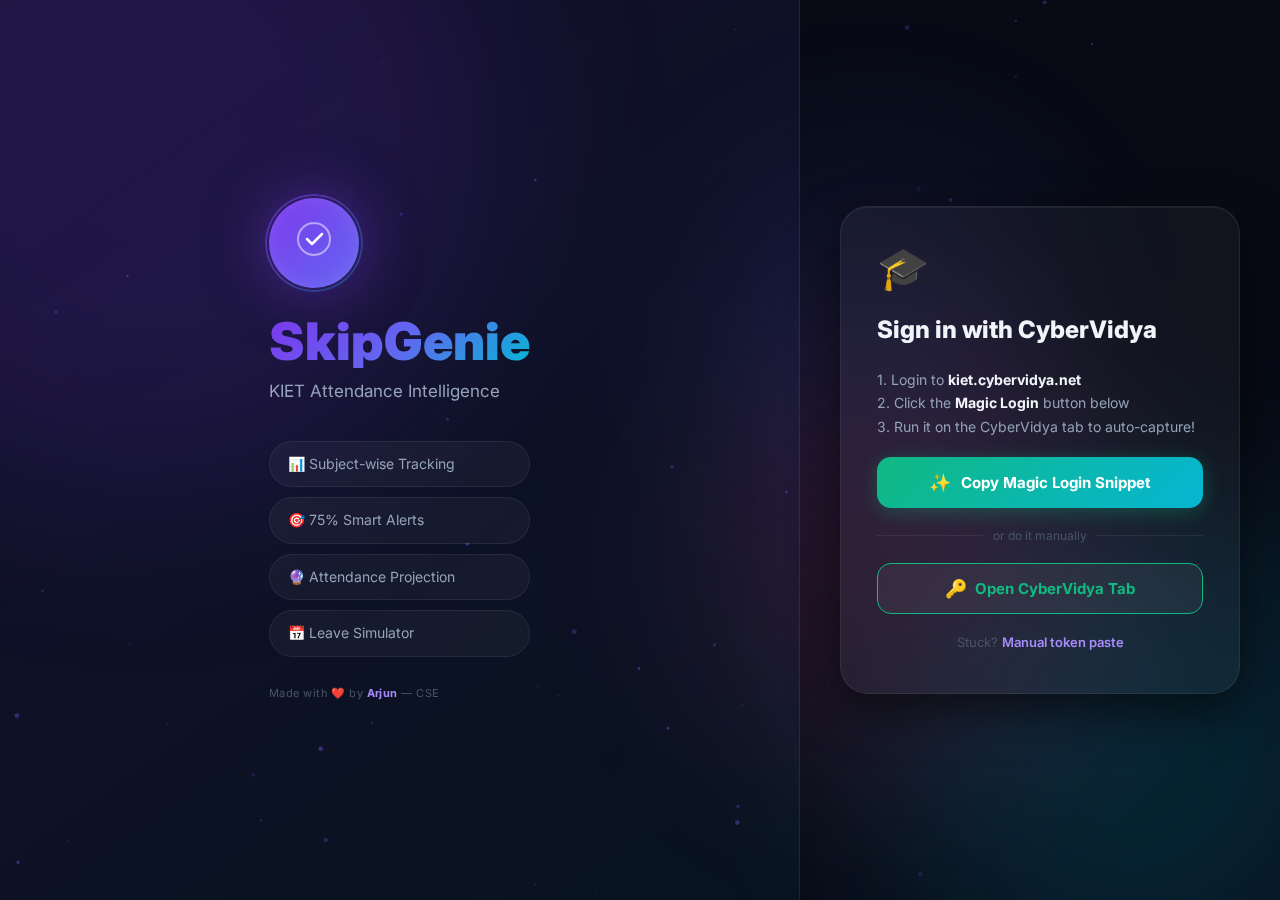
<file: index.html>
<!DOCTYPE html>
<html lang="en">

<head>
    <meta charset="UTF-8" />
    <meta name="viewport" content="width=device-width, initial-scale=1.0" />
    <title>SkipGenie – Attendance Dashboard</title>
    <link rel="stylesheet" href="css/style.css" />
    <link rel="preconnect" href="https://fonts.googleapis.com" />
    <link rel="icon" type="image/png" href="favicon.png" />
    <link href="https://fonts.googleapis.com/css2?family=Inter:wght@300;400;500;600;700;800;900&display=swap"
        rel="stylesheet" />
</head>

<body class="login-page dark">

    <!-- Particle Canvas -->
    <canvas id="particles" class="particles-canvas"></canvas>

    <!-- Animated mesh gradient bg -->
    <div class="mesh-bg">
        <div class="mesh-blob blob-1"></div>
        <div class="mesh-blob blob-2"></div>
        <div class="mesh-blob blob-3"></div>
        <div class="mesh-blob blob-4"></div>
    </div>

    <div class="login-wrapper">
        <!-- Left panel: Branding -->
        <div class="login-left">
            <div class="login-brand-hero">
                <div class="logo-ring">
                    <div class="logo-inner">
                        <svg width="44" height="44" viewBox="0 0 44 44" fill="none">
                            <path d="M22 6C13.163 6 6 13.163 6 22s7.163 16 16 16 16-7.163 16-16S30.837 6 22 6z"
                                stroke="white" stroke-width="2" fill="none" opacity="0.5" />
                            <path d="M15 22l5 5 10-10" stroke="white" stroke-width="2.5" stroke-linecap="round"
                                stroke-linejoin="round" />
                        </svg>
                    </div>
                </div>
                <h1 class="hero-title">SkipGenie</h1>
                <p class="hero-subtitle">KIET Attendance Intelligence</p>

                <div class="feature-pills">
                    <div class="feature-pill">📊 Subject-wise Tracking</div>
                    <div class="feature-pill">🎯 75% Smart Alerts</div>
                    <div class="feature-pill">🔮 Attendance Projection</div>
                    <div class="feature-pill">📅 Leave Simulator</div>
                </div>
                <div style="margin-top:28px;font-size:11px;color:var(--c-text-3);letter-spacing:0.04em;">Made with ❤️ by
                    <strong style="color:var(--c-primary-l);">Arjun</strong> — CSE
                </div>
            </div>
        </div>

        <!-- Right panel: Login -->
        <div class="login-right">
            <div class="login-card" id="loginCard">

                <!-- STEP 1: Intro -->
                <div class="login-step active" id="stepIntro">
                    <div class="step-icon">🎓</div>
                    <h2>Sign in with CyberVidya</h2>
                    <p class="step-desc">
                        1. Login to <strong>kiet.cybervidya.net</strong><br />
                        2. Click the <strong>Magic Login</strong> button below<br />
                        3. Run it on the CyberVidya tab to auto-capture!
                    </p>

                    <button class="btn-glow" onclick="copyMagicLink()"
                        style="background:var(--grad-success);box-shadow:0 4px 20px rgba(16,185,129,0.3);">
                        <span class="btn-icon">✨</span>
                        <span>Copy Magic Login Snippet</span>
                    </button>

                    <div class="divider"><span>or do it manually</span></div>

                    <button class="btn-outline" id="openLoginBtn" onclick="openLogin()">
                        <span class="btn-icon">🔑</span>
                        <span>Open CyberVidya Tab</span>
                    </button>

                    <p class="manual-link">Stuck? <span onclick="showManual()">Manual token paste</span></p>
                </div>

                <!-- STEP 2: Waiting / Capturing -->
                <div class="login-step" id="stepWaiting">
                    <div class="step-icon spin-icon">⚙️</div>
                    <h2>Connecting to CyberVidya...</h2>
                    <div class="progress-ring-wrap">
                        <div class="progress-dots">
                            <span></span><span></span><span></span>
                        </div>
                    </div>
                    <p class="step-desc">Log in on the popup window.<br />We'll detect your session automatically.</p>
                    <div id="waitStatus" class="wait-status">Waiting for login...</div>
                    <button class="btn-outline small" onclick="showManual()">Enter token manually instead</button>
                </div>

                <!-- STEP 3: Manual Token -->
                <div class="login-step" id="stepManual">
                    <div class="step-icon">🔐</div>
                    <h2>Get Your Session Token</h2>

                    <div
                        style="background:rgba(99,102,241,0.1);border:1px solid rgba(99,102,241,0.3);border-radius:12px;padding:16px;font-size:13px;line-height:1.8;">
                        <strong style="color:var(--c-primary-l);">Step 1.</strong> On the CyberVidya tab, open DevTools
                        (<kbd
                            style="background:rgba(255,255,255,0.1);padding:1px 6px;border-radius:4px;">F12</kbd>)<br />
                        <strong style="color:var(--c-primary-l);">Step 2.</strong> Click the <strong>Console</strong>
                        tab<br />
                        <strong style="color:var(--c-primary-l);">Step 3.</strong> Paste this command and press Enter:
                        <div style="display:flex;align-items:center;gap:8px;margin-top:8px;">
                            <code id="consoleCmd"
                                style="flex:1;background:rgba(0,0,0,0.4);padding:8px 10px;border-radius:6px;font-size:11px;color:#a78bfa;display:block;">localStorage.getItem('authenticationtoken')</code>
                            <button onclick="copyCmd()"
                                style="background:rgba(99,102,241,0.2);border:1px solid rgba(99,102,241,0.3);border-radius:6px;padding:6px 10px;color:#a78bfa;font-size:11px;font-weight:700;cursor:pointer;"
                                title="Copy">📋</button>
                        </div>
                        <strong style="color:var(--c-primary-l);">Step 4.</strong> Copy the long text that appears
                        (without the outer quotes)<br />
                        <strong style="color:var(--c-primary-l);">Step 5.</strong> Paste it below ↓
                    </div>

                    <div style="font-size:12px;color:var(--c-text-3);text-align:center;">
                        If the command returns <code>null</code>, try: <code>Object.entries(localStorage)</code> to find
                        the right key, or check <strong>Application → Cookies</strong>
                    </div>

                    <div class="token-field-wrap">
                        <textarea id="tokenInput" class="token-field"
                            placeholder="Paste the token value here (starts with eyJ... or GlobalEducation ...)"
                            rows="4"></textarea>
                    </div>
                    <button class="btn-glow" onclick="loginWithToken()">
                        <span class="btn-icon">🚀</span>
                        <span>Login</span>
                    </button>
                    <p class="manual-link"><span onclick="showIntro()">← Back</span></p>
                    <div id="tokenError" class="error-toast" style="display:none;"></div>

                    <!-- Phone / Bookmarklet section -->
                    <div style="margin-top:18px;border-top:1px solid var(--c-border);padding-top:16px;">
                        <div
                            style="font-size:12px;font-weight:700;text-transform:uppercase;letter-spacing:0.07em;color:var(--c-text-3);margin-bottom:10px;">
                            📱 Using on your phone?</div>
                        <div
                            style="font-size:12px;color:var(--c-text-2);line-height:1.8;background:rgba(245,158,11,0.08);border:1px solid rgba(245,158,11,0.2);border-radius:10px;padding:13px;">
                            <strong style="color:#f59e0b;">One-time setup on PC:</strong><br />
                            1. On the CyberVidya tab (logged in), run in Console:<br />
                            <code
                                style="display:block;margin:6px 0;font-size:10px;">location.href='YOURSITE?token='+localStorage.getItem('authenticationtoken')</code>
                            Replace <code>YOURSITE</code> with your deployed URL (e.g. GitHub Pages).<br /><br />
                            <strong style="color:#f59e0b;">On phone:</strong> Save a bookmark with that same JS as the
                            URL — tap it after logging into CyberVidya mobile and it auto-logs you into KietKT!
                        </div>
                    </div>
                </div>
            </div>

        </div>
    </div>
    </div>

    <!-- Polling iframe (hidden) -->
    <iframe id="cvFrame" style="display:none;" tabindex="-1"></iframe>

    <script>
        // ─── Token Polling from popup ───────────────────────────────
        let loginPopup = null;
        let pollInterval = null;

        function openLogin() {
            loginPopup = window.open(
                'https://kiet.cybervidya.net/',
                'cv_login',
                'width=480,height=660,menubar=no,toolbar=no,status=no,scrollbars=yes'
            );
            document.getElementById('doneBtn').style.display = 'flex';
            document.getElementById('openLoginBtn').querySelector('span:nth-child(2)').textContent = '🔄 Reopen CyberVidya';
            startPolling();
        }

        function startPolling() {
            showStep('stepIntro');
            if (pollInterval) clearInterval(pollInterval);

            pollInterval = setInterval(() => {
                try {
                    if (loginPopup && !loginPopup.closed) {
                        const token = loginPopup.localStorage.getItem('authenticationtoken');
                        if (token && token.length > 10) {
                            clearInterval(pollInterval);
                            loginPopup.close();
                            processToken(token);
                        }
                    } else if (loginPopup && loginPopup.closed) {
                        clearInterval(pollInterval);
                        // popup closed manually — show done btn
                    }
                } catch (e) {
                    // Cross-origin block — expected on the ERP domain. Wait for user to click done.
                }
            }, 800);
        }

        function checkToken() {
            // Try to grab from popup if still open
            try {
                if (loginPopup && !loginPopup.closed) {
                    const token = loginPopup.localStorage.getItem('authenticationtoken');
                    if (token && token.length > 10) {
                        processToken(token);
                        loginPopup.close();
                        return;
                    }
                }
            } catch (e) { }
            // Fallback: show manual
            showManual();
        }

        function processToken(raw) {
            let token = raw;
            try { if (token.startsWith('"')) token = JSON.parse(token); } catch (e) { }
            if (!token.includes('GlobalEducation')) token = 'GlobalEducation ' + token;
            localStorage.setItem('authToken', token);
            localStorage.setItem('authTokenTimestamp', Date.now().toString());
            showSuccess();
        }

        function loginWithToken() {
            const raw = document.getElementById('tokenInput').value.trim();
            if (!raw) { showError('Please paste your token.'); return; }
            processToken(raw);
        }

        function showSuccess() {
            document.querySelector('#stepIntro').classList.remove('active');
            document.getElementById('loginCard').innerHTML = `
        <div class="login-step active success-step">
          <div class="success-circle">✓</div>
          <h2>Logged In!</h2>
          <p class="step-desc">Redirecting to your dashboard...</p>
          <div class="loading-bar"><div class="loading-fill"></div></div>
        </div>`;
            setTimeout(() => window.location.href = 'app.html', 1800);
        }

        function showStep(id) {
            document.querySelectorAll('.login-step').forEach(s => s.classList.remove('active'));
            document.getElementById(id).classList.add('active');
        }
        function showManual() { showStep('stepManual'); }
        function showIntro() { showStep('stepIntro'); }

        function copyMagicLink() {
            const script = `javascript:location.href='${window.location.origin}${window.location.pathname}?token='+localStorage.getItem('authenticationtoken')`;
            navigator.clipboard.writeText(script);
            alert("Magic Snippet Copied!\n\nMOBILE USERS: Save this as a Bookmark URL. Then tap it while on the CyberVidya tab to log in instantly!");
        }

        function copyCmd() {
            navigator.clipboard.writeText("localStorage.getItem('authenticationtoken')");
            alert("Command copied! Paste it in the CyberVidya Console tab.");
        }

        function showError(msg) {
            const el = document.getElementById('tokenError');
            el.textContent = msg; el.style.display = 'block';
        }

        // ─── Session Check + URL token param (for bookmarklet) ──────
        (function () {
            // Check for ?token= in URL (from mobile bookmarklet)
            const urlParams = new URLSearchParams(window.location.search);
            const urlToken = urlParams.get('token');
            if (urlToken && urlToken.length > 10) {
                processToken(urlToken);
                return;
            }
            const token = localStorage.getItem('authToken');
            const ts = localStorage.getItem('authTokenTimestamp');
            if (token && ts) {
                const days = (Date.now() - parseInt(ts)) / (1000 * 60 * 60 * 24);
                if (days <= 30) { window.location.href = 'app.html'; }
            }
        })();

        // ─── Particles ───────────────────────────────────────────────
        (function initParticles() {
            const canvas = document.getElementById('particles');
            const ctx = canvas.getContext('2d');
            let W, H, particles = [];
            function resize() { W = canvas.width = window.innerWidth; H = canvas.height = window.innerHeight; }
            resize(); window.addEventListener('resize', resize);
            for (let i = 0; i < 60; i++) {
                particles.push({ x: Math.random() * W, y: Math.random() * H, r: Math.random() * 2 + 0.5, vx: (Math.random() - 0.5) * 0.4, vy: (Math.random() - 0.5) * 0.4, a: Math.random() * 0.6 + 0.1 });
            }
            function draw() {
                ctx.clearRect(0, 0, W, H);
                particles.forEach(p => {
                    ctx.beginPath(); ctx.arc(p.x, p.y, p.r, 0, Math.PI * 2);
                    ctx.fillStyle = `rgba(139,92,246,${p.a})`; ctx.fill();
                    p.x += p.vx; p.y += p.vy;
                    if (p.x < 0) p.x = W; if (p.x > W) p.x = 0;
                    if (p.y < 0) p.y = H; if (p.y > H) p.y = 0;
                });
                requestAnimationFrame(draw);
            }
            draw();
        })();
    </script>
</body>

</html>
</file>
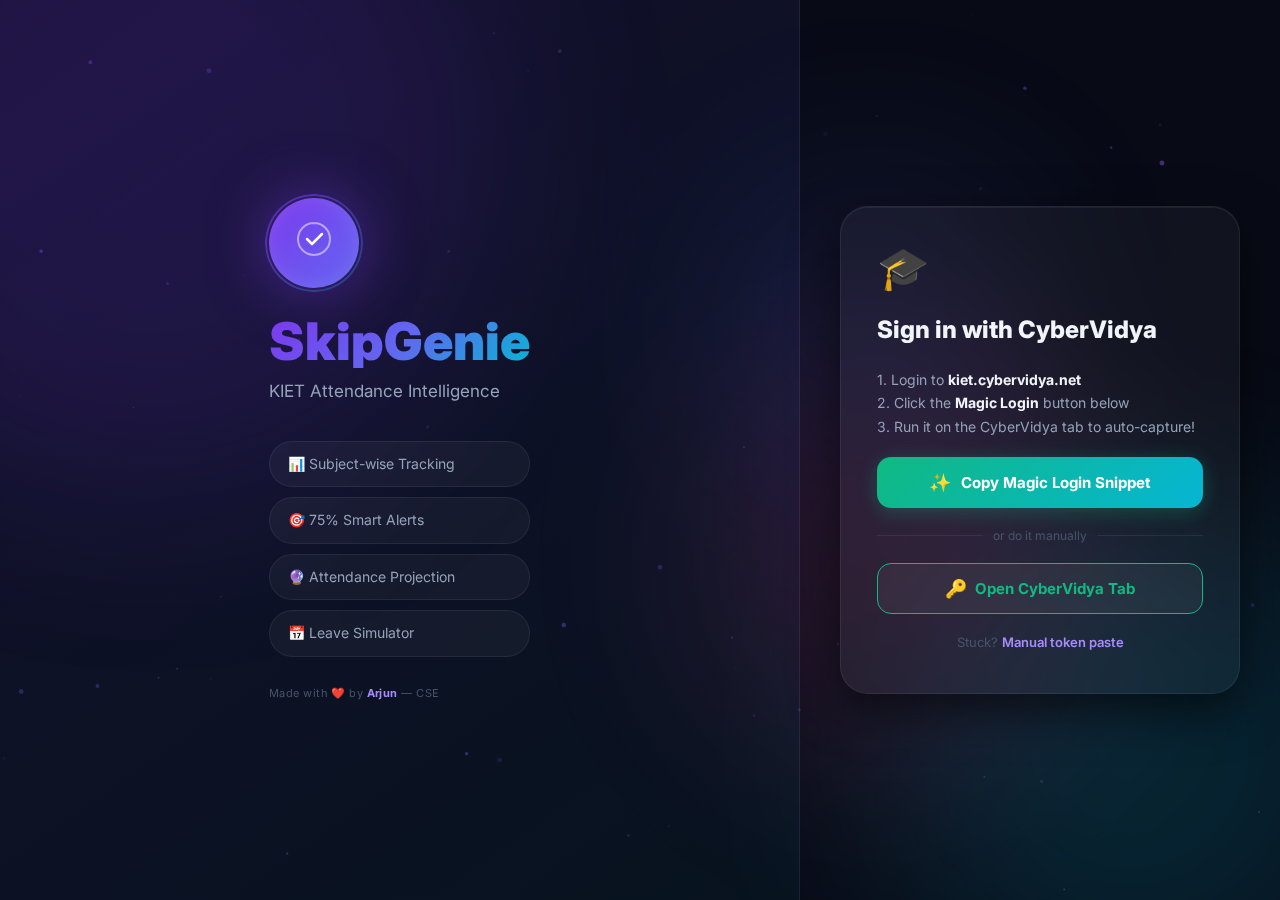
<file: app.html>
<!DOCTYPE html>
<html lang="en">

<head>
    <meta charset="UTF-8" />
    <meta name="viewport" content="width=device-width, initial-scale=1.0" />
    <title>SkipGenie — Dashboard</title>
    <link rel="stylesheet" href="css/style.css" />
    <link rel="icon" type="image/png" href="favicon.png" />
    <link href="https://fonts.googleapis.com/css2?family=Inter:wght@300;400;500;600;700;800;900&display=swap"
        rel="stylesheet" />
</head>

<body class="dark">

    <div class="mesh-bg">
        <div class="mesh-blob blob-1"></div>
        <div class="mesh-blob blob-2"></div>
        <div class="mesh-blob blob-3"></div>
    </div>

    <!-- Mobile hamburger + overlay -->
    <button class="hamburger" id="hamburger" onclick="toggleSidebar()">
        <span></span><span></span><span></span>
    </button>
    <div class="app-layout" style="position:relative;z-index:1;">
        <div class="mob-overlay" id="mobOverlay" onclick="closeSidebar()"></div>

        <!-- ══ SIDEBAR ══════════════════════════════════════════ -->
        <nav class="sidebar" id="sidebar">
            <div class="sidebar-logo">
                <div class="logo-icon">🎓</div>
                <div class="logo-text">
                    <div class="brand-name">SkipGenie</div>
                    <div class="brand-ver">KIET Attendance Dashboard</div>
                </div>
            </div>

            <div class="nav-section">
                <div class="nav-label">Main</div>
                <div class="nav-item active" data-page="home" onclick="navigate('home')">
                    <span class="nav-icon">🏠</span> Home
                </div>
                <div class="nav-item" data-page="timetable" onclick="navigate('timetable')">
                    <span class="nav-icon">📅</span> Timetable
                </div>
            </div>

            <div class="nav-section">
                <div class="nav-label">Academics</div>
                <div class="nav-item" data-page="exams" onclick="navigate('exams')">
                    <span class="nav-icon">📝</span> Exams
                </div>
                <div class="nav-item" data-page="profile" onclick="navigate('profile')">
                    <span class="nav-icon">👤</span> Profile
                </div>
            </div>

            <div class="nav-section">
                <div class="nav-label">Tools</div>
                <div class="nav-item" data-page="projection" onclick="navigate('projection')">
                    <span class="nav-icon">🔮</span> Attendance Projector
                </div>
            </div>

            <div class="sidebar-footer">
                <div class="user-chip" id="userChip">
                    <div class="avatar-sm" id="sidebarAvatar">?</div>
                    <div class="user-chip-info">
                        <div class="user-chip-name" id="sidebarName">Loading...</div>
                        <div class="user-chip-roll" id="sidebarRoll">—</div>
                    </div>
                </div>
                <div class="sidebar-actions">
                    <button class="sidebar-btn theme-btn" onclick="toggleTheme()" title="Toggle theme">
                        <span id="themeIcon">🌙</span> Theme
                    </button>
                    <button class="sidebar-btn logout-btn" onclick="confirmLogout()">
                        🚪 Logout
                    </button>
                </div>
                <div
                    style="text-align:center;font-size:10px;color:var(--c-text-3);padding:6px 0 2px;letter-spacing:0.04em;">
                    Made with ❤️ by <strong style="color:var(--c-primary-l);">Arjun</strong> — CSE
                </div>
            </div>
        </nav>

        <!-- ══ MAIN CONTENT ════════════════════════════════════ -->
        <main class="main-content">

            <!-- ── HOME ─────────────────────────────────────────── -->
            <div class="page active" id="page-home">
                <div class="page-header">
                    <div>
                        <div class="page-title" id="homeGreeting">Good Evening, 👋</div>
                        <div class="page-subtitle">Here's your attendance snapshot</div>
                    </div>
                    <div class="page-actions">
                        <button class="refresh-btn" id="refreshBtn" onclick="refreshHome()">
                            <svg id="refreshIcon" width="16" height="16" viewBox="0 0 24 24" fill="none"
                                stroke="currentColor" stroke-width="2">
                                <polyline points="1 4 1 10 7 10" />
                                <path d="M3.51 15a9 9 0 1 0 .49-3" />
                            </svg>
                            Refresh
                        </button>
                    </div>
                </div>
                <div class="content-wrap">

                    <!-- Student info chips -->
                    <div class="info-strip" id="infoStrip">
                        <div class="info-chip skeleton-chip"
                            style="width:140px;height:38px;border-radius:50px;background:rgba(255,255,255,0.06);"></div>
                        <div class="info-chip skeleton-chip"
                            style="width:120px;height:38px;border-radius:50px;background:rgba(255,255,255,0.06);"></div>
                        <div class="info-chip skeleton-chip"
                            style="width:150px;height:38px;border-radius:50px;background:rgba(255,255,255,0.06);"></div>
                    </div>

                    <!-- Overall attendance card -->
                    <div class="overall-card" id="overallCard">
                        <div class="loading-wave"><span></span><span></span><span></span><span></span><span></span>
                        </div>
                    </div>

                    <!-- Stats row -->
                    <div class="stats-row" id="statsRow" style="display:none;">
                        <div class="stat-card" style="--stat-color:linear-gradient(90deg,#10b981,#06b6d4)">
                            <div class="stat-icon">✅</div>
                            <div class="stat-label">Can Bunk</div>
                            <div class="stat-value" id="statCanBunk" style="color:#10b981;">—</div>
                            <div class="stat-sub">more classes overall</div>
                        </div>
                        <div class="stat-card" style="--stat-color:linear-gradient(90deg,#ef4444,#ec4899)">
                            <div class="stat-icon">⚠️</div>
                            <div class="stat-label">Must Attend</div>
                            <div class="stat-value" id="statMustAttend" style="color:#ef4444;">—</div>
                            <div class="stat-sub">to reach 75% overall</div>
                        </div>
                        <div class="stat-card" style="--stat-color:linear-gradient(90deg,#6366f1,#7c3aed)">
                            <div class="stat-icon">📚</div>
                            <div class="stat-label">Subjects</div>
                            <div class="stat-value" id="statSubjects" style="color:#a78bfa;">—</div>
                            <div class="stat-sub">registered courses</div>
                        </div>
                        <div class="stat-card" style="--stat-color:linear-gradient(90deg,#f59e0b,#f97316)">
                            <div class="stat-icon">🚨</div>
                            <div class="stat-label">Below 75%</div>
                            <div class="stat-value" id="statDanger" style="color:#f59e0b;">—</div>
                            <div class="stat-sub">subjects need attention</div>
                        </div>
                    </div>

                    <!-- Subject heading -->
                    <h2 style="font-size:18px;font-weight:800;margin-bottom:16px;color:var(--c-text);"
                        id="subjectHeading"></h2>

                    <!-- Course cards grid -->
                    <div class="courses-grid" id="coursesGrid">
                        <div class="loading-wave"><span></span><span></span><span></span><span></span><span></span>
                        </div>
                    </div>
                </div>
            </div>

            <!-- ── TIMETABLE ──────────────────────────────────────── -->
            <div class="page" id="page-timetable">
                <div class="page-header">
                    <div>
                        <div class="page-title">📅 Timetable</div>
                        <div class="page-subtitle" id="ttWeekRange">Loading schedule...</div>
                    </div>
                    <div class="page-actions week-nav" id="weekNav">
                        <button class="week-nav-btn" onclick="changeWeek(-1)">← Prev</button>
                        <button class="week-nav-btn" onclick="changeWeek(0)">Today</button>
                        <button class="week-nav-btn" onclick="changeWeek(1)">Next →</button>
                    </div>
                </div>
                <div class="content-wrap">
                    <div id="ttContent">
                        <div class="loading-wave"><span></span><span></span><span></span><span></span><span></span>
                        </div>
                    </div>
                </div>
            </div>

            <!-- ── EXAMS ──────────────────────────────────────────── -->
            <div class="page" id="page-exams">
                <div class="page-header">
                    <div>
                        <div class="page-title">📝 Exams</div>
                        <div class="page-subtitle">Schedule, scores & grades</div>
                    </div>
                </div>
                <div class="content-wrap">
                    <div class="exam-tabs-bar">
                        <div class="exam-tab active" onclick="switchExamTab('schedule',this)">📋 Date Sheet</div>
                        <div class="exam-tab" onclick="switchExamTab('scores',this)">🏆 Scores & CGPA</div>
                    </div>
                    <div id="examSchedulePanel">
                        <div class="loading-wave"><span></span><span></span><span></span><span></span><span></span>
                        </div>
                    </div>
                    <div id="examScoresPanel" style="display:none;">
                        <div class="loading-wave"><span></span><span></span><span></span><span></span><span></span>
                        </div>
                    </div>
                </div>
            </div>

            <!-- ── PROJECTION ─────────────────────────────────────── -->
            <div class="page" id="page-projection">
                <div class="page-header">
                    <div>
                        <div class="page-title">🔮 Attendance Projector</div>
                        <div class="page-subtitle">Simulate future attendance • exclude leaves • plan smarter</div>
                    </div>
                </div>
                <div class="content-wrap">
                    <div class="proj-layout">

                        <!-- Left: Controls -->
                        <div class="proj-form card">
                            <h3 style="font-size:16px;font-weight:800;margin-bottom:18px;color:var(--c-text);">⚙️
                                Projection Settings</h3>

                            <div class="form-group">
                                <label class="form-label">📅 Project until date</label>
                                <input type="date" class="form-date" id="projDate" />
                            </div>

                            <div class="form-group">
                                <label class="form-label">📊 Assume all classes between today–date are attended?</label>
                                <select class="form-select" id="projAssume">
                                    <option value="all">Yes — attend everything</option>
                                    <option value="none">No — just use current count</option>
                                </select>
                            </div>

                            <div style="border-top:1px solid var(--c-border);padding-top:18px;margin-top:4px;">
                                <label class="form-label">🚫 Exclude specific classes / days</label>
                                <p style="font-size:12px;color:var(--c-text-3);margin-bottom:10px;">Add leaves you plan
                                    to take. Specify a full day or a specific subject.</p>

                                <div class="form-group" style="margin-bottom:10px;">
                                    <label class="form-label">Date to exclude</label>
                                    <input type="date" class="form-date" id="exclDate" />
                                </div>
                                <div class="form-group" style="margin-bottom:10px;">
                                    <label class="form-label">Subject (optional — blank = full day leave)</label>
                                    <select class="form-select" id="exclSubject">
                                        <option value="">— Full Day Leave —</option>
                                    </select>
                                </div>
                                <button class="btn-add-excl" onclick="addExclusion()">+ Add Exclusion</button>

                                <div class="exclusion-list" id="exclusionList"></div>
                            </div>

                            <div style="margin-top:20px;">
                                <button class="btn-calc" onclick="runProjection()">🔮 Calculate Projection</button>
                            </div>
                        </div>

                        <!-- Right: Results -->
                        <div class="proj-results">
                            <div class="proj-placeholder" id="projPlaceholder">
                                <div class="ph-icon">🔮</div>
                                <h3 style="font-size:17px;font-weight:700;color:var(--c-text);margin-bottom:6px;">See
                                    the future</h3>
                                <p>Set a date and hit Calculate to see your projected attendance for each subject.</p>
                            </div>
                            <div id="projResultsWrap" style="display:none;"></div>
                        </div>
                    </div>
                </div>
            </div>

            <!-- ── PROFILE ────────────────────────────────────────── -->
            <div class="page" id="page-profile">
                <div class="page-header">
                    <div>
                        <div class="page-title">👤 Profile</div>
                        <div class="page-subtitle">Your student information</div>
                    </div>
                </div>
                <div class="content-wrap">
                    <div id="profileContent">
                        <div class="loading-wave"><span></span><span></span><span></span><span></span><span></span>
                        </div>
                    </div>
                </div>
            </div>

        </main>
    </div>

    <!-- Lecture Detail Modal -->
    <div class="modal-overlay" id="lectureModal" onclick="closeLectureModal(event)">
        <div class="modal-box">
            <div class="modal-head">
                <div class="modal-title" id="lectureModalTitle">Lecture Details</div>
                <div class="modal-close" onclick="closeLectureModal()">✕</div>
            </div>
            <div id="lectureModalBody">
                <div class="loading-wave"><span></span><span></span><span></span></div>
            </div>
        </div>
    </div>

    <!-- Toast container -->
    <div class="toast-wrap" id="toastWrap"></div>

    <script type="module" src="js/app.js"></script>
</body>

</html>
</file>
<file: css/style.css>
/* ============================================================
   KIETKT WEBAPP — DESIGN SYSTEM
   Dark glassmorphism + vibrant gradients + micro-animations
   ============================================================ */

/* ── Google Font ─────────────────────────────────────────── */
@import url('https://fonts.googleapis.com/css2?family=Inter:wght@300;400;500;600;700;800;900&display=swap');

/* ── CSS Variables ───────────────────────────────────────── */
:root {
  /* Colors */
  --c-bg: #080b16;
  --c-surface: #0f1220;
  --c-card: #141828;
  --c-card-hov: #1a2035;
  --c-border: rgba(255, 255, 255, 0.07);
  --c-border-hi: rgba(139, 92, 246, 0.35);

  --c-primary: #7c3aed;
  --c-primary-l: #a78bfa;
  --c-primary-d: #5b21b6;
  --c-accent: #06b6d4;
  --c-pink: #ec4899;
  --c-indigo: #6366f1;

  --c-success: #10b981;
  --c-warning: #f59e0b;
  --c-danger: #ef4444;
  --c-info: #3b82f6;

  --c-success-bg: rgba(16, 185, 129, 0.12);
  --c-warning-bg: rgba(245, 158, 11, 0.12);
  --c-danger-bg: rgba(239, 68, 68, 0.12);
  --c-info-bg: rgba(59, 130, 246, 0.12);
  --c-purple-bg: rgba(139, 92, 246, 0.12);

  --c-text: #f1f5f9;
  --c-text-2: #94a3b8;
  --c-text-3: #475569;

  /* Gradients */
  --grad-primary: linear-gradient(135deg, #7c3aed, #6366f1);
  --grad-success: linear-gradient(135deg, #10b981, #06b6d4);
  --grad-danger: linear-gradient(135deg, #ef4444, #f97316);
  --grad-warm: linear-gradient(135deg, #f59e0b, #ec4899);
  --grad-hero: linear-gradient(135deg, #7c3aed 0%, #6366f1 50%, #06b6d4 100%);

  /* Layout */
  --sidebar-w: 260px;
  --radius: 14px;
  --radius-sm: 9px;
  --radius-lg: 20px;
  --radius-xl: 28px;

  /* Shadows */
  --shadow-sm: 0 2px 8px rgba(0, 0, 0, 0.4);
  --shadow: 0 8px 32px rgba(0, 0, 0, 0.5);
  --shadow-lg: 0 16px 48px rgba(0, 0, 0, 0.6);
  --shadow-glow: 0 0 40px rgba(124, 58, 237, 0.25);

  /* Motion */
  --ease: cubic-bezier(0.4, 0, 0.2, 1);
  --dur: 0.22s;
}

/* Light mode overrides */
.light {
  --c-bg: #f4f6fb;
  --c-surface: #eef1f8;
  --c-card: #ffffff;
  --c-card-hov: #f8faff;
  --c-border: rgba(0, 0, 0, 0.08);
  --c-border-hi: rgba(124, 58, 237, 0.3);
  --c-text: #1e293b;
  --c-text-2: #475569;
  --c-text-3: #94a3b8;
  --shadow: 0 4px 20px rgba(99, 102, 241, 0.1);
  --shadow-lg: 0 12px 48px rgba(99, 102, 241, 0.15);
}

/* ── Reset ───────────────────────────────────────────────── */
*,
*::before,
*::after {
  box-sizing: border-box;
  margin: 0;
  padding: 0;
}

html {
  font-size: 16px;
  scroll-behavior: smooth;
}

body {
  font-family: 'Inter', system-ui, -apple-system, sans-serif;
  background: var(--c-bg);
  color: var(--c-text);
  min-height: 100vh;
  -webkit-font-smoothing: antialiased;
  line-height: 1.6;
  overflow-x: hidden;
}

a {
  color: var(--c-primary-l);
  text-decoration: none;
}

button {
  cursor: pointer;
  font-family: inherit;
  border: none;
  background: none;
  outline: none;
}

input,
textarea,
select {
  font-family: inherit;
}

img {
  display: block;
  max-width: 100%;
}

/* ── Background effects ──────────────────────────────────── */
.particles-canvas {
  position: fixed;
  inset: 0;
  pointer-events: none;
  z-index: 0;
  opacity: 0.6;
}

.mesh-bg {
  position: fixed;
  inset: 0;
  pointer-events: none;
  z-index: 0;
  overflow: hidden;
}

.mesh-blob {
  position: absolute;
  border-radius: 50%;
  filter: blur(100px);
  opacity: 0.15;
  animation: blobFloat 20s ease-in-out infinite;
}

.blob-1 {
  width: 700px;
  height: 700px;
  background: var(--c-primary);
  top: -200px;
  left: -200px;
  animation-delay: 0s;
}

.blob-2 {
  width: 500px;
  height: 500px;
  background: var(--c-accent);
  bottom: -100px;
  right: -100px;
  animation-delay: 7s;
}

.blob-3 {
  width: 400px;
  height: 400px;
  background: var(--c-pink);
  top: 40%;
  left: 55%;
  animation-delay: 14s;
}

.blob-4 {
  width: 300px;
  height: 300px;
  background: var(--c-indigo);
  top: 20%;
  right: 20%;
  animation-delay: 4s;
}

@keyframes blobFloat {

  0%,
  100% {
    transform: translate(0, 0) scale(1);
  }

  33% {
    transform: translate(40px, -40px) scale(1.08);
  }

  66% {
    transform: translate(-30px, 30px) scale(0.95);
  }
}

/* ── LOGIN PAGE ──────────────────────────────────────────── */
.login-page {
  min-height: 100vh;
  display: flex;
}

.login-wrapper {
  position: relative;
  z-index: 1;
  display: flex;
  width: 100%;
  min-height: 100vh;
}

/* Left branding panel */
.login-left {
  flex: 1;
  display: flex;
  align-items: center;
  justify-content: center;
  padding: 60px 48px;
  background: linear-gradient(145deg, rgba(124, 58, 237, 0.1) 0%, rgba(6, 182, 212, 0.05) 100%);
  border-right: 1px solid var(--c-border);
}

.login-brand-hero {
  max-width: 420px;
}

.logo-ring {
  width: 90px;
  height: 90px;
  border-radius: 50%;
  background: var(--grad-primary);
  display: flex;
  align-items: center;
  justify-content: center;
  margin-bottom: 28px;
  box-shadow: 0 0 60px rgba(124, 58, 237, 0.5), inset 0 0 20px rgba(255, 255, 255, 0.1);
  animation: logoPulse 3s ease-in-out infinite;
  position: relative;
}

.logo-ring::before {
  content: '';
  position: absolute;
  inset: -4px;
  border-radius: 50%;
  border: 2px solid transparent;
  background: linear-gradient(135deg, rgba(124, 58, 237, 0.6), rgba(6, 182, 212, 0.3)) border-box;
  -webkit-mask: linear-gradient(#fff 0 0) padding-box, linear-gradient(#fff 0 0);
  -webkit-mask-composite: destination-out;
  mask-composite: exclude;
  animation: ringRotate 4s linear infinite;
}

@keyframes logoPulse {

  0%,
  100% {
    box-shadow: 0 0 60px rgba(124, 58, 237, 0.5);
  }

  50% {
    box-shadow: 0 0 80px rgba(124, 58, 237, 0.75), 0 0 120px rgba(6, 182, 212, 0.3);
  }
}

@keyframes ringRotate {
  to {
    transform: rotate(360deg);
  }
}

.hero-title {
  font-size: 52px;
  font-weight: 900;
  line-height: 1;
  background: var(--grad-hero);
  -webkit-background-clip: text;
  -webkit-text-fill-color: transparent;
  margin-bottom: 10px;
}

.hero-subtitle {
  font-size: 17px;
  color: var(--c-text-2);
  margin-bottom: 36px;
}

.feature-pills {
  display: flex;
  flex-direction: column;
  gap: 10px;
}

.feature-pill {
  display: inline-flex;
  align-items: center;
  gap: 10px;
  padding: 11px 18px;
  border-radius: 50px;
  background: rgba(255, 255, 255, 0.04);
  border: 1px solid var(--c-border);
  font-size: 14px;
  color: var(--c-text-2);
  backdrop-filter: blur(10px);
  transition: all var(--dur) var(--ease);
}

.feature-pill:hover {
  background: rgba(124, 58, 237, 0.12);
  border-color: var(--c-border-hi);
  color: var(--c-text);
}

/* Right login panel */
.login-right {
  width: 480px;
  flex-shrink: 0;
  display: flex;
  align-items: center;
  justify-content: center;
  padding: 40px 40px;
}

.login-card {
  width: 100%;
  background: rgba(255, 255, 255, 0.04);
  backdrop-filter: blur(24px);
  border: 1px solid var(--c-border);
  border-radius: var(--radius-xl);
  padding: 40px 36px;
  box-shadow: var(--shadow-lg), inset 0 1px 0 rgba(255, 255, 255, 0.06);
  min-height: 400px;
  display: flex;
  align-items: stretch;
}

.login-step {
  display: none;
  flex-direction: column;
  gap: 18px;
  width: 100%;
}

.login-step.active {
  display: flex;
  animation: stepIn 0.3s var(--ease);
}

@keyframes stepIn {
  from {
    opacity: 0;
    transform: translateY(10px);
  }

  to {
    opacity: 1;
    transform: translateY(0);
  }
}

.step-icon {
  font-size: 42px;
  line-height: 1;
  margin-bottom: 4px;
}

.spin-icon {
  animation: spinSlow 2s linear infinite;
  display: inline-block;
}

@keyframes spinSlow {
  to {
    transform: rotate(360deg);
  }
}

.login-step h2 {
  font-size: 24px;
  font-weight: 800;
  color: var(--c-text);
}

.step-desc {
  font-size: 14px;
  color: var(--c-text-2);
  line-height: 1.7;
}

.step-desc strong {
  color: var(--c-text);
}

.security-badge {
  display: flex;
  align-items: center;
  gap: 10px;
  padding: 10px 16px;
  border-radius: 50px;
  background: var(--c-success-bg);
  border: 1px solid rgba(16, 185, 129, 0.2);
  font-size: 12px;
  color: var(--c-success);
  font-weight: 600;
  width: fit-content;
}

.sec-dot {
  width: 7px;
  height: 7px;
  border-radius: 50%;
  background: var(--c-success);
  animation: blink 1.5s ease-in-out infinite;
  flex-shrink: 0;
}

@keyframes blink {

  0%,
  100% {
    opacity: 1
  }

  50% {
    opacity: 0.3
  }
}

/* Buttons */
.btn-glow {
  display: flex;
  align-items: center;
  justify-content: center;
  gap: 10px;
  padding: 15px 24px;
  border-radius: var(--radius);
  background: var(--grad-primary);
  color: white;
  font-size: 15px;
  font-weight: 700;
  box-shadow: 0 4px 24px rgba(124, 58, 237, 0.5);
  transition: all var(--dur) var(--ease);
  position: relative;
  overflow: hidden;
}

.btn-glow::after {
  content: '';
  position: absolute;
  top: 0;
  left: -100%;
  width: 100%;
  height: 100%;
  background: linear-gradient(90deg, transparent, rgba(255, 255, 255, 0.15), transparent);
  transition: left 0.5s;
}

.btn-glow:hover {
  transform: translateY(-2px);
  box-shadow: 0 8px 40px rgba(124, 58, 237, 0.65);
}

.btn-glow:hover::after {
  left: 100%;
}

.btn-glow:active {
  transform: translateY(0);
}

.btn-icon {
  font-size: 18px;
}

.btn-arrow {
  margin-left: auto;
  font-size: 18px;
}

.btn-outline {
  display: flex;
  align-items: center;
  justify-content: center;
  gap: 8px;
  padding: 14px 24px;
  border-radius: var(--radius);
  background: rgba(255, 255, 255, 0.05);
  border: 1px solid var(--c-success);
  color: var(--c-success);
  font-size: 15px;
  font-weight: 700;
  transition: all var(--dur) var(--ease);
}

.btn-outline:hover {
  background: var(--c-success-bg);
}

.btn-outline.small {
  padding: 10px 18px;
  font-size: 13px;
  border-color: var(--c-border);
  color: var(--c-text-2);
}

.divider {
  display: flex;
  align-items: center;
  gap: 10px;
  color: var(--c-text-3);
  font-size: 12px;
}

.divider::before,
.divider::after {
  content: '';
  flex: 1;
  height: 1px;
  background: var(--c-border);
}

.manual-link {
  font-size: 13px;
  color: var(--c-text-3);
  text-align: center;
}

.manual-link span {
  color: var(--c-primary-l);
  cursor: pointer;
  font-weight: 600;
}

.manual-link span:hover {
  text-decoration: underline;
}

.token-field-wrap {
  position: relative;
}

.token-field {
  width: 100%;
  background: rgba(0, 0, 0, 0.4);
  border: 1px solid var(--c-border);
  border-radius: var(--radius-sm);
  color: var(--c-text);
  font-family: 'Courier New', monospace;
  font-size: 12px;
  padding: 14px;
  resize: vertical;
  transition: all var(--dur) var(--ease);
}

.token-field:focus {
  outline: none;
  border-color: var(--c-primary);
  box-shadow: 0 0 0 3px rgba(124, 58, 237, 0.2);
}

.wait-status {
  padding: 10px 16px;
  border-radius: 8px;
  background: var(--c-purple-bg);
  border: 1px solid var(--c-border-hi);
  font-size: 13px;
  color: var(--c-primary-l);
  font-weight: 500;
  text-align: center;
}

.progress-dots {
  display: flex;
  justify-content: center;
  gap: 8px;
}

.progress-dots span {
  width: 10px;
  height: 10px;
  border-radius: 50%;
  background: var(--c-primary);
  animation: dotBounce 1.4s ease-in-out infinite;
}

.progress-dots span:nth-child(2) {
  animation-delay: 0.2s;
}

.progress-dots span:nth-child(3) {
  animation-delay: 0.4s;
}

@keyframes dotBounce {

  0%,
  80%,
  100% {
    transform: scale(0.7);
    opacity: 0.4
  }

  40% {
    transform: scale(1);
    opacity: 1
  }
}

.success-step {
  align-items: center;
  justify-content: center;
  text-align: center;
}

.success-circle {
  width: 80px;
  height: 80px;
  border-radius: 50%;
  background: var(--c-success-bg);
  border: 3px solid var(--c-success);
  display: flex;
  align-items: center;
  justify-content: center;
  font-size: 36px;
  color: var(--c-success);
  animation: successPop 0.5s var(--ease);
}

@keyframes successPop {
  from {
    transform: scale(0)
  }

  80% {
    transform: scale(1.1)
  }

  to {
    transform: scale(1)
  }
}

.loading-bar {
  width: 200px;
  height: 4px;
  background: var(--c-border);
  border-radius: 2px;
  overflow: hidden;
  margin-top: 12px;
}

.loading-fill {
  height: 100%;
  border-radius: 2px;
  background: var(--c-success);
  animation: fillBar 1.8s var(--ease) forwards;
}

@keyframes fillBar {
  from {
    width: 0%
  }

  to {
    width: 100%
  }
}

.error-toast {
  padding: 12px 14px;
  border-radius: var(--radius-sm);
  background: var(--c-danger-bg);
  border: 1px solid rgba(239, 68, 68, 0.3);
  font-size: 13px;
  color: var(--c-danger);
}

code {
  font-family: 'Courier New', monospace;
  background: rgba(124, 58, 237, 0.15);
  padding: 2px 6px;
  border-radius: 4px;
  font-size: 11px;
  color: var(--c-primary-l);
}

/* ─────── APP LAYOUT ─────────────────────────────────────── */
.app-layout {
  display: flex;
  min-height: 100vh;
  position: relative;
  z-index: 1;
}

/* Sidebar */
.sidebar {
  width: var(--sidebar-w);
  flex-shrink: 0;
  background: var(--c-surface);
  border-right: 1px solid var(--c-border);
  position: fixed;
  top: 0;
  left: 0;
  height: 100vh;
  display: flex;
  flex-direction: column;
  z-index: 100;
  overflow-y: auto;
  overflow-x: hidden;
  transition: transform var(--dur) var(--ease);
}

.sidebar::-webkit-scrollbar {
  width: 4px;
}

.sidebar::-webkit-scrollbar-thumb {
  background: var(--c-border);
  border-radius: 2px;
}

.sidebar-logo {
  padding: 24px 20px 18px;
  border-bottom: 1px solid var(--c-border);
  display: flex;
  align-items: center;
  gap: 12px;
}

.logo-icon {
  width: 38px;
  height: 38px;
  border-radius: 10px;
  flex-shrink: 0;
  background: var(--grad-primary);
  display: flex;
  align-items: center;
  justify-content: center;
  font-size: 18px;
  box-shadow: 0 4px 12px rgba(124, 58, 237, 0.4);
}

.logo-text {}

.logo-text .brand-name {
  font-size: 17px;
  font-weight: 800;
  background: var(--grad-hero);
  -webkit-background-clip: text;
  -webkit-text-fill-color: transparent;
}

.logo-text .brand-ver {
  font-size: 11px;
  color: var(--c-text-3);
}

.nav-section {
  padding: 12px 10px 4px;
}

.nav-label {
  font-size: 10px;
  font-weight: 700;
  text-transform: uppercase;
  letter-spacing: 0.1em;
  color: var(--c-text-3);
  padding: 8px 10px 6px;
}

.nav-item {
  display: flex;
  align-items: center;
  gap: 10px;
  padding: 10px 12px;
  border-radius: var(--radius-sm);
  color: var(--c-text-2);
  font-size: 13.5px;
  font-weight: 500;
  cursor: pointer;
  transition: all var(--dur) var(--ease);
  margin-bottom: 1px;
  position: relative;
}

.nav-item::before {
  content: '';
  position: absolute;
  left: 0;
  top: 50%;
  transform: translateY(-50%);
  width: 3px;
  height: 0;
  border-radius: 2px;
  background: var(--grad-primary);
  transition: height var(--dur) var(--ease);
}

.nav-item:hover {
  background: rgba(255, 255, 255, 0.04);
  color: var(--c-text);
}

.nav-item.active {
  background: linear-gradient(90deg, rgba(124, 58, 237, 0.18), rgba(99, 102, 241, 0.08));
  color: var(--c-primary-l);
  font-weight: 600;
  border: 1px solid rgba(124, 58, 237, 0.2);
}

.nav-item.active::before {
  height: 60%;
}

.nav-icon {
  font-size: 17px;
  width: 22px;
  text-align: center;
  flex-shrink: 0;
}

.nav-badge {
  margin-left: auto;
  background: var(--c-danger);
  color: white;
  font-size: 10px;
  font-weight: 800;
  padding: 2px 7px;
  border-radius: 20px;
  flex-shrink: 0;
}

.sidebar-footer {
  margin-top: auto;
  padding: 16px 10px;
  border-top: 1px solid var(--c-border);
}

.user-chip {
  display: flex;
  align-items: center;
  gap: 10px;
  padding: 10px 12px;
  border-radius: var(--radius-sm);
  background: rgba(255, 255, 255, 0.04);
  border: 1px solid var(--c-border);
  margin-bottom: 10px;
  cursor: pointer;
  transition: all var(--dur) var(--ease);
}

.user-chip:hover {
  background: rgba(255, 255, 255, 0.07);
}

.avatar-sm {
  width: 34px;
  height: 34px;
  border-radius: 50%;
  flex-shrink: 0;
  overflow: hidden;
  background: var(--grad-primary);
  display: flex;
  align-items: center;
  justify-content: center;
  font-size: 14px;
  font-weight: 700;
  color: white;
  border: 2px solid rgba(124, 58, 237, 0.4);
}

.avatar-sm img {
  width: 100%;
  height: 100%;
  object-fit: cover;
}

.user-chip-info {
  flex: 1;
  min-width: 0;
}

.user-chip-name {
  font-size: 12px;
  font-weight: 700;
  color: var(--c-text);
  white-space: nowrap;
  overflow: hidden;
  text-overflow: ellipsis;
}

.user-chip-roll {
  font-size: 10px;
  color: var(--c-text-3);
}

.sidebar-actions {
  display: flex;
  gap: 8px;
}

.sidebar-btn {
  flex: 1;
  display: flex;
  align-items: center;
  justify-content: center;
  gap: 6px;
  padding: 9px;
  border-radius: var(--radius-sm);
  font-size: 12px;
  font-weight: 600;
  transition: all var(--dur) var(--ease);
}

.sidebar-btn.theme-btn {
  background: rgba(255, 255, 255, 0.05);
  border: 1px solid var(--c-border);
  color: var(--c-text-2);
}

.sidebar-btn.theme-btn:hover {
  background: rgba(255, 255, 255, 0.1);
  color: var(--c-text);
}

.sidebar-btn.logout-btn {
  background: var(--c-danger-bg);
  border: 1px solid rgba(239, 68, 68, 0.25);
  color: var(--c-danger);
}

.sidebar-btn.logout-btn:hover {
  background: rgba(239, 68, 68, 0.25);
}

/* Main content */
.main-content {
  flex: 1;
  margin-left: var(--sidebar-w);
  min-height: 100vh;
}

.page {
  display: none;
  animation: pageIn 0.3s var(--ease);
}

.page.active {
  display: block;
}

@keyframes pageIn {
  from {
    opacity: 0;
    transform: translateY(12px)
  }

  to {
    opacity: 1;
    transform: translateY(0)
  }
}

.page-header {
  padding: 30px 32px 0;
  margin-bottom: 28px;
  border-bottom: 1px solid var(--c-border);
  padding-bottom: 22px;
  display: flex;
  align-items: flex-start;
  justify-content: space-between;
  flex-wrap: wrap;
  gap: 12px;
}

.page-title {
  font-size: 28px;
  font-weight: 900;
  color: var(--c-text);
}

.page-subtitle {
  font-size: 14px;
  color: var(--c-text-2);
  margin-top: 4px;
}

.page-actions {
  display: flex;
  gap: 10px;
  align-items: center;
}

.content-wrap {
  padding: 0 32px 48px;
}

/* Refresh button */
.refresh-btn {
  display: flex;
  align-items: center;
  gap: 7px;
  padding: 9px 16px;
  border-radius: var(--radius-sm);
  background: rgba(255, 255, 255, 0.05);
  border: 1px solid var(--c-border);
  color: var(--c-text-2);
  font-size: 13px;
  font-weight: 600;
  transition: all var(--dur) var(--ease);
}

.refresh-btn:hover {
  background: rgba(124, 58, 237, 0.1);
  border-color: var(--c-border-hi);
  color: var(--c-primary-l);
}

.refresh-btn.spinning svg {
  animation: spinSlow 1s linear infinite;
}

/* ─────── CARDS ──────────────────────────────────────────── */
.card {
  background: var(--c-card);
  border: 1px solid var(--c-border);
  border-radius: var(--radius);
  padding: 22px;
  transition: all var(--dur) var(--ease);
}

.card:hover {
  border-color: rgba(124, 58, 237, 0.2);
}

/* ─────── STATS ROW ──────────────────────────────────────── */
.stats-row {
  display: grid;
  grid-template-columns: repeat(auto-fit, minmax(190px, 1fr));
  gap: 14px;
  margin-bottom: 26px;
}

.stat-card {
  position: relative;
  overflow: hidden;
  background: var(--c-card);
  border: 1px solid var(--c-border);
  border-radius: var(--radius);
  padding: 20px 22px;
  transition: all var(--dur) var(--ease);
  cursor: default;
}

.stat-card::after {
  content: '';
  position: absolute;
  top: 0;
  left: 0;
  right: 0;
  height: 2px;
  background: var(--stat-color, var(--grad-primary));
}

.stat-card:hover {
  transform: translateY(-3px);
  box-shadow: var(--shadow);
  border-color: var(--c-border-hi);
}

.stat-icon {
  font-size: 24px;
  margin-bottom: 10px;
}

.stat-label {
  font-size: 11px;
  font-weight: 700;
  text-transform: uppercase;
  letter-spacing: 0.07em;
  color: var(--c-text-3);
  margin-bottom: 4px;
}

.stat-value {
  font-size: 34px;
  font-weight: 900;
  line-height: 1;
}

.stat-sub {
  font-size: 12px;
  color: var(--c-text-2);
  margin-top: 6px;
}

/* ─────── OVERALL ATTENDANCE ─────────────────────────────── */
.overall-card {
  background: var(--c-card);
  border: 1px solid var(--c-border);
  border-radius: var(--radius);
  padding: 26px;
  margin-bottom: 26px;
  display: flex;
  align-items: center;
  gap: 30px;
  flex-wrap: wrap;
}

.circ-container {
  position: relative;
  flex-shrink: 0;
}

.circ-svg {
  display: block;
}

.circ-bg {
  fill: none;
  stroke: rgba(255, 255, 255, 0.06);
}

.circ-track {
  fill: none;
  stroke-linecap: round;
  transition: stroke-dashoffset 1.5s var(--ease), stroke 0.5s;
}

.circ-center {
  position: absolute;
  inset: 0;
  display: flex;
  flex-direction: column;
  align-items: center;
  justify-content: center;
}

.circ-pct {
  font-size: 30px;
  font-weight: 900;
  line-height: 1;
}

.circ-lbl {
  font-size: 11px;
  color: var(--c-text-3);
  margin-top: 2px;
}

.overall-info {
  flex: 1;
  min-width: 220px;
}

.overall-info h3 {
  font-size: 22px;
  font-weight: 800;
  color: var(--c-text);
  margin-bottom: 8px;
}

.overall-info p {
  font-size: 14px;
  color: var(--c-text-2);
  line-height: 1.7;
}

.attend-rule {
  display: inline-flex;
  align-items: center;
  gap: 8px;
  margin-top: 12px;
  padding: 8px 14px;
  border-radius: 50px;
  background: var(--c-purple-bg);
  border: 1px solid var(--c-border-hi);
  font-size: 13px;
  font-weight: 600;
  color: var(--c-primary-l);
}

/* ─────── STUDENT INFO STRIP ─────────────────────────────── */
.info-strip {
  display: flex;
  gap: 10px;
  flex-wrap: wrap;
  margin-bottom: 26px;
}

.info-chip {
  display: flex;
  align-items: center;
  gap: 8px;
  padding: 9px 14px;
  border-radius: 50px;
  background: var(--c-card);
  border: 1px solid var(--c-border);
  font-size: 13px;
  transition: all var(--dur) var(--ease);
}

.info-chip:hover {
  border-color: var(--c-border-hi);
}

.info-chip .ic-lbl {
  color: var(--c-text-3);
  font-size: 11px;
}

.info-chip .ic-val {
  font-weight: 700;
  color: var(--c-text);
}

/* ─────── COURSE CARDS GRID ──────────────────────────────── */
.courses-grid {
  display: grid;
  grid-template-columns: repeat(auto-fill, minmax(340px, 1fr));
  gap: 18px;
}

.course-card {
  background: var(--c-card);
  border: 1px solid var(--c-border);
  border-radius: var(--radius);
  padding: 22px;
  cursor: pointer;
  transition: all var(--dur) var(--ease);
  position: relative;
  overflow: hidden;
}

.course-card-top-bar {
  position: absolute;
  top: 0;
  left: 0;
  right: 0;
  height: 3px;
  transition: height var(--dur) var(--ease);
}

.course-card.safe .course-card-top-bar {
  background: linear-gradient(90deg, #10b981, #06b6d4);
}

.course-card.warn .course-card-top-bar {
  background: linear-gradient(90deg, #f59e0b, #f97316);
}

.course-card.danger .course-card-top-bar {
  background: linear-gradient(90deg, #ef4444, #ec4899);
}

.course-card:hover {
  background: var(--c-card-hov);
  transform: translateY(-4px);
  box-shadow: var(--shadow);
  border-color: var(--c-border-hi);
}

.course-card:hover .course-card-top-bar {
  height: 5px;
}

.course-head {
  display: flex;
  justify-content: space-between;
  align-items: flex-start;
  gap: 10px;
  margin-bottom: 10px;
  margin-top: 8px;
}

.course-name {
  font-size: 15px;
  font-weight: 700;
  color: var(--c-text);
  line-height: 1.4;
  flex: 1;
}

.course-pct {
  font-size: 24px;
  font-weight: 900;
  flex-shrink: 0;
  padding: 3px 12px;
  border-radius: 50px;
  line-height: 1.4;
}

.course-pct.safe {
  color: #10b981;
  background: var(--c-success-bg);
}

.course-pct.warn {
  color: #f59e0b;
  background: var(--c-warning-bg);
}

.course-pct.danger {
  color: #ef4444;
  background: var(--c-danger-bg);
}

.course-meta-row {
  display: flex;
  justify-content: space-between;
  align-items: center;
  margin-bottom: 12px;
}

.attended-txt {
  font-size: 13px;
  color: var(--c-text-2);
}

.badge {
  display: inline-flex;
  align-items: center;
  gap: 5px;
  font-size: 11px;
  font-weight: 700;
  padding: 3px 10px;
  border-radius: 50px;
}

.badge.present {
  background: var(--c-success-bg);
  color: #10b981;
}

.badge.absent {
  background: var(--c-danger-bg);
  color: #ef4444;
}

.badge.pending {
  background: var(--c-warning-bg);
  color: #f59e0b;
}

.badge.scheduled {
  background: var(--c-info-bg);
  color: #3b82f6;
}

.prog-bar-bg {
  height: 5px;
  background: rgba(255, 255, 255, 0.07);
  border-radius: 3px;
  overflow: hidden;
  margin-bottom: 14px;
}

.prog-bar {
  height: 100%;
  border-radius: 3px;
  transition: width 1.2s var(--ease);
  min-width: 4px;
}

.smart-tip {
  display: flex;
  gap: 10px;
  align-items: flex-start;
  padding: 11px 14px;
  border-radius: var(--radius-sm);
  font-size: 12.5px;
  line-height: 1.5;
}

.smart-tip.safe {
  background: rgba(16, 185, 129, 0.08);
  border: 1px solid rgba(16, 185, 129, 0.15);
}

.smart-tip.warn {
  background: rgba(245, 158, 11, 0.08);
  border: 1px solid rgba(245, 158, 11, 0.15);
}

.smart-tip.danger {
  background: rgba(239, 68, 68, 0.08);
  border: 1px solid rgba(239, 68, 68, 0.15);
}

.smart-tip .tip-icon {
  font-size: 18px;
  flex-shrink: 0;
}

.smart-tip .tip-text {
  color: var(--c-text-2);
}

.smart-tip .tip-text strong {
  color: var(--c-text);
}

.course-footer {
  display: flex;
  align-items: center;
  justify-content: flex-end;
  margin-top: 14px;
  padding-top: 12px;
  border-top: 1px solid var(--c-border);
  gap: 6px;
  color: var(--c-primary-l);
  font-size: 13px;
  font-weight: 600;
}

/* ─────── LECTURE MODAL ──────────────────────────────────── */
.modal-overlay {
  display: none;
  position: fixed;
  inset: 0;
  background: rgba(0, 0, 0, 0.75);
  backdrop-filter: blur(12px);
  z-index: 1000;
  align-items: center;
  justify-content: center;
  padding: 20px;
}

.modal-overlay.open {
  display: flex;
}

.modal-box {
  background: var(--c-card);
  border: 1px solid var(--c-border);
  border-radius: var(--radius-lg);
  padding: 32px;
  width: 100%;
  max-width: 560px;
  max-height: 80vh;
  overflow-y: auto;
  animation: modalIn 0.25s var(--ease);
  box-shadow: var(--shadow-lg);
}

@keyframes modalIn {
  from {
    opacity: 0;
    transform: scale(0.94) translateY(20px)
  }

  to {
    opacity: 1;
    transform: scale(1) translateY(0)
  }
}

.modal-head {
  display: flex;
  justify-content: space-between;
  align-items: flex-start;
  margin-bottom: 22px;
}

.modal-title {
  font-size: 18px;
  font-weight: 800;
  color: var(--c-text);
  flex: 1;
  padding-right: 12px;
  line-height: 1.4;
}

.modal-close {
  width: 34px;
  height: 34px;
  border-radius: 50%;
  flex-shrink: 0;
  background: rgba(255, 255, 255, 0.06);
  border: 1px solid var(--c-border);
  color: var(--c-text-2);
  font-size: 17px;
  display: flex;
  align-items: center;
  justify-content: center;
  cursor: pointer;
  transition: all var(--dur) var(--ease);
}

.modal-close:hover {
  background: var(--c-danger-bg);
  color: var(--c-danger);
}

.lec-stats {
  display: flex;
  gap: 10px;
  flex-wrap: wrap;
  margin-bottom: 20px;
}

.lec-stat {
  text-align: center;
  padding: 12px 18px;
  border-radius: var(--radius-sm);
  flex: 1;
  min-width: 80px;
}

.lec-stat .ls-val {
  font-size: 26px;
  font-weight: 900;
}

.lec-stat .ls-lbl {
  font-size: 11px;
  color: var(--c-text-3);
  margin-top: 2px;
}

.lec-stat.present-stat {
  background: var(--c-success-bg);
}

.lec-stat.absent-stat {
  background: var(--c-danger-bg);
}

.lec-stat.total-stat {
  background: rgba(255, 255, 255, 0.05);
}

.lec-list {
  display: flex;
  flex-direction: column;
  gap: 6px;
}

.lec-row {
  display: flex;
  align-items: center;
  gap: 14px;
  padding: 10px 12px;
  border-radius: 8px;
  transition: background var(--dur) var(--ease);
}

.lec-row:hover {
  background: rgba(255, 255, 255, 0.04);
}

.lec-dot {
  width: 8px;
  height: 8px;
  border-radius: 50%;
  flex-shrink: 0;
}

.lec-dot.present {
  background: #10b981;
  box-shadow: 0 0 6px #10b981;
}

.lec-dot.absent {
  background: #ef4444;
  box-shadow: 0 0 6px #ef4444;
}

.lec-date {
  font-size: 12px;
  color: var(--c-text-2);
  min-width: 95px;
}

.lec-slot {
  font-size: 12px;
  color: var(--c-text-3);
  flex: 1;
}

.lec-status {
  font-size: 12px;
  font-weight: 700;
}

.lec-status.present {
  color: #10b981;
}

.lec-status.absent {
  color: #ef4444;
}

/* ─────── TIMETABLE ──────────────────────────────────────── */
.week-nav {
  display: flex;
  align-items: center;
  gap: 8px;
}

.week-nav-btn {
  padding: 8px 14px;
  border-radius: var(--radius-sm);
  background: rgba(255, 255, 255, 0.05);
  border: 1px solid var(--c-border);
  color: var(--c-text-2);
  font-size: 13px;
  font-weight: 600;
  transition: all var(--dur) var(--ease);
}

.week-nav-btn:hover {
  background: rgba(124, 58, 237, 0.1);
  color: var(--c-primary-l);
  border-color: var(--c-border-hi);
}

.week-range {
  font-size: 13px;
  color: var(--c-text-2);
  font-weight: 500;
  min-width: 180px;
  text-align: center;
}

.tt-day {
  margin-bottom: 24px;
}

.tt-day-header {
  display: flex;
  align-items: center;
  gap: 10px;
  padding: 8px 0;
  margin-bottom: 10px;
  border-bottom: 1px solid var(--c-border);
}

.tt-day-name {
  font-size: 13px;
  font-weight: 700;
  text-transform: uppercase;
  letter-spacing: 0.07em;
  color: var(--c-text-3);
}

.tt-day-name.today {
  color: var(--c-primary-l);
}

.tt-today-chip {
  padding: 2px 10px;
  border-radius: 20px;
  background: var(--c-purple-bg);
  border: 1px solid var(--c-border-hi);
  font-size: 11px;
  font-weight: 700;
  color: var(--c-primary-l);
}

.tt-class {
  display: flex;
  align-items: center;
  gap: 14px;
  padding: 13px 16px;
  border-radius: var(--radius-sm);
  background: var(--c-card);
  border: 1px solid var(--c-border);
  margin-bottom: 6px;
  transition: all var(--dur) var(--ease);
}

.tt-class:hover {
  background: var(--c-card-hov);
  border-color: rgba(124, 58, 237, 0.2);
  transform: translateX(3px);
}

.tt-time {
  font-size: 12px;
  font-weight: 600;
  color: var(--c-text-2);
  min-width: 105px;
}

.tt-info {
  flex: 1;
}

.tt-name {
  font-size: 14px;
  font-weight: 600;
  color: var(--c-text);
}

.tt-room {
  font-size: 12px;
  color: var(--c-text-3);
}

.tt-holiday {
  padding: 12px 16px;
  border-radius: var(--radius-sm);
  background: rgba(245, 158, 11, 0.08);
  border: 1px solid rgba(245, 158, 11, 0.2);
  color: var(--c-warning);
  font-size: 13px;
  font-weight: 600;
  margin-bottom: 6px;
}

.tt-empty {
  padding: 20px 0;
  text-align: center;
  font-size: 13px;
  color: var(--c-text-3);
}

/* ─────── EXAMS ──────────────────────────────────────────── */
.exam-tabs-bar {
  display: flex;
  gap: 2px;
  margin-bottom: 22px;
  background: rgba(0, 0, 0, 0.3);
  border-radius: var(--radius-sm);
  padding: 4px;
  width: fit-content;
  border: 1px solid var(--c-border);
}

.exam-tab {
  padding: 8px 20px;
  border-radius: 7px;
  font-size: 13px;
  font-weight: 700;
  color: var(--c-text-2);
  cursor: pointer;
  transition: all var(--dur) var(--ease);
}

.exam-tab.active {
  background: var(--grad-primary);
  color: white;
  box-shadow: 0 2px 12px rgba(124, 58, 237, 0.4);
}

.exam-item {
  padding: 16px 20px;
  border-radius: var(--radius-sm);
  background: var(--c-card);
  border: 1px solid var(--c-border);
  margin-bottom: 8px;
  transition: all var(--dur) var(--ease);
  border-left: 3px solid var(--c-primary);
}

.exam-item:hover {
  background: var(--c-card-hov);
  transform: translateX(3px);
}

.exam-course {
  font-size: 16px;
  font-weight: 700;
  color: var(--c-text);
  margin-bottom: 6px;
}

.exam-chips {
  display: flex;
  gap: 8px;
  flex-wrap: wrap;
}

.exam-chip {
  display: flex;
  align-items: center;
  gap: 5px;
  font-size: 12px;
  color: var(--c-text-2);
}

.exam-chip span:first-child {
  color: var(--c-text-3);
}

.score-sem {
  margin-bottom: 24px;
}

.sem-header {
  display: flex;
  align-items: center;
  justify-content: space-between;
  margin-bottom: 12px;
}

.sem-name {
  font-size: 16px;
  font-weight: 700;
  color: var(--c-text);
}

.sem-sgpa {
  padding: 5px 14px;
  border-radius: 50px;
  background: var(--c-purple-bg);
  border: 1px solid var(--c-border-hi);
  font-size: 14px;
  font-weight: 800;
  color: var(--c-primary-l);
}

.grade-table {
  width: 100%;
  border-collapse: collapse;
}

.grade-table th {
  font-size: 11px;
  font-weight: 700;
  text-transform: uppercase;
  letter-spacing: 0.06em;
  color: var(--c-text-3);
  padding: 10px 12px;
  text-align: left;
  border-bottom: 1px solid var(--c-border);
}

.grade-table td {
  padding: 11px 12px;
  font-size: 13px;
  color: var(--c-text-2);
  border-bottom: 1px solid rgba(255, 255, 255, 0.03);
}

.grade-table tr:hover td {
  background: rgba(255, 255, 255, 0.03);
}

.grade-pill {
  padding: 3px 10px;
  border-radius: 20px;
  font-size: 11px;
  font-weight: 700;
}

.grade-pill.pass {
  background: var(--c-success-bg);
  color: #10b981;
}

.grade-pill.fail {
  background: var(--c-danger-bg);
  color: #ef4444;
}

/* ─────── PROJECTION PAGE ────────────────────────────────── */
.proj-layout {
  display: grid;
  grid-template-columns: 360px 1fr;
  gap: 22px;
  align-items: start;
}

@media (max-width: 900px) {
  .proj-layout {
    grid-template-columns: 1fr;
  }
}

.proj-form {}

.form-group {
  margin-bottom: 18px;
}

.form-label {
  font-size: 12px;
  font-weight: 700;
  text-transform: uppercase;
  letter-spacing: 0.06em;
  color: var(--c-text-3);
  margin-bottom: 8px;
  display: block;
}

.form-input,
.form-select,
.form-date {
  width: 100%;
  background: rgba(0, 0, 0, 0.35);
  border: 1px solid var(--c-border);
  border-radius: var(--radius-sm);
  color: var(--c-text);
  font-family: inherit;
  font-size: 14px;
  padding: 11px 14px;
  transition: all var(--dur) var(--ease);
}

.form-input:focus,
.form-select:focus,
.form-date:focus {
  outline: none;
  border-color: var(--c-primary);
  box-shadow: 0 0 0 3px rgba(124, 58, 237, 0.2);
}

.form-select option {
  background: #1a1d2e;
  color: var(--c-text);
}

.form-date::-webkit-calendar-picker-indicator {
  filter: invert(0.7);
  cursor: pointer;
}

.exclusion-list {
  display: flex;
  flex-direction: column;
  gap: 7px;
  margin-top: 10px;
}

.excl-tag {
  display: flex;
  align-items: center;
  gap: 10px;
  padding: 10px 13px;
  border-radius: 8px;
  background: var(--c-danger-bg);
  border: 1px solid rgba(239, 68, 68, 0.2);
  font-size: 13px;
  color: var(--c-text);
  animation: stepIn 0.2s var(--ease);
}

.excl-tag-text {
  flex: 1;
}

.excl-tag-remove {
  color: var(--c-danger);
  font-size: 16px;
  cursor: pointer;
  padding: 0 4px;
  flex-shrink: 0;
  line-height: 1;
}

.excl-tag-remove:hover {
  opacity: 0.7;
}

.btn-add-excl {
  width: 100%;
  padding: 11px;
  border-radius: var(--radius-sm);
  background: rgba(255, 255, 255, 0.03);
  border: 1px dashed var(--c-border);
  color: var(--c-text-3);
  font-size: 13px;
  font-weight: 600;
  transition: all var(--dur) var(--ease);
}

.btn-add-excl:hover {
  background: rgba(124, 58, 237, 0.06);
  border-color: var(--c-border-hi);
  color: var(--c-primary-l);
}

.btn-calc {
  width: 100%;
  padding: 14px;
  border-radius: var(--radius);
  background: var(--grad-primary);
  color: white;
  font-size: 15px;
  font-weight: 700;
  transition: all var(--dur) var(--ease);
  box-shadow: 0 4px 20px rgba(124, 58, 237, 0.4);
}

.btn-calc:hover {
  transform: translateY(-2px);
  box-shadow: 0 8px 30px rgba(124, 58, 237, 0.6);
}

.proj-results {}

.proj-results-title {
  font-size: 18px;
  font-weight: 800;
  color: var(--c-text);
  margin-bottom: 16px;
}

.proj-course-row {
  display: flex;
  align-items: center;
  gap: 12px;
  padding: 14px 16px;
  border-radius: var(--radius-sm);
  background: var(--c-card);
  border: 1px solid var(--c-border);
  margin-bottom: 8px;
  transition: all var(--dur) var(--ease);
}

.proj-course-row:hover {
  background: var(--c-card-hov);
  border-color: var(--c-border-hi);
}

.proj-name {
  flex: 1;
  font-size: 14px;
  font-weight: 700;
  color: var(--c-text);
  line-height: 1.3;
}

.proj-from {
  font-size: 13px;
  color: var(--c-text-3);
  min-width: 48px;
  text-align: right;
}

.proj-arrow {
  color: var(--c-text-3);
  padding: 0 4px;
}

.proj-to {
  font-size: 16px;
  font-weight: 900;
  min-width: 60px;
  text-align: right;
}

.proj-to.safe {
  color: #10b981;
}

.proj-to.warn {
  color: #f59e0b;
}

.proj-to.danger {
  color: #ef4444;
}

.proj-delta {
  font-size: 11px;
  font-weight: 800;
  padding: 2px 8px;
  border-radius: 20px;
  min-width: 48px;
  text-align: center;
  flex-shrink: 0;
}

.proj-delta.up {
  background: var(--c-success-bg);
  color: #10b981;
}

.proj-delta.down {
  background: var(--c-danger-bg);
  color: #ef4444;
}

.proj-delta.same {
  background: rgba(255, 255, 255, 0.05);
  color: var(--c-text-3);
}

.proj-danger-banner {
  padding: 14px 18px;
  border-radius: var(--radius-sm);
  margin-top: 12px;
  background: var(--c-danger-bg);
  border: 1px solid rgba(239, 68, 68, 0.25);
  font-size: 13px;
  color: var(--c-danger);
  font-weight: 600;
  line-height: 1.5;
}

.proj-placeholder {
  display: flex;
  flex-direction: column;
  align-items: center;
  justify-content: center;
  padding: 60px 20px;
  gap: 12px;
  text-align: center;
  background: var(--c-card);
  border: 1px dashed var(--c-border);
  border-radius: var(--radius);
}

.proj-placeholder .ph-icon {
  font-size: 48px;
}

.proj-placeholder p {
  font-size: 14px;
  color: var(--c-text-2);
}

/* ─────── PROFILE ────────────────────────────────────────── */
.profile-hero {
  display: flex;
  align-items: center;
  gap: 28px;
  margin-bottom: 30px;
  padding: 28px;
  border-radius: var(--radius);
  background: var(--c-card);
  border: 1px solid var(--c-border);
  flex-wrap: wrap;
}

.avatar-lg {
  width: 90px;
  height: 90px;
  border-radius: 50%;
  flex-shrink: 0;
  background: var(--grad-primary);
  overflow: hidden;
  display: flex;
  align-items: center;
  justify-content: center;
  font-size: 32px;
  font-weight: 900;
  color: white;
  border: 3px solid var(--c-primary);
  box-shadow: 0 0 30px rgba(124, 58, 237, 0.4);
}

.avatar-lg img {
  width: 100%;
  height: 100%;
  object-fit: cover;
}

.profile-name {
  font-size: 24px;
  font-weight: 800;
  color: var(--c-text);
}

.profile-reg {
  font-size: 13px;
  color: var(--c-text-2);
  margin-top: 4px;
}

.profile-branch {
  display: flex;
  gap: 8px;
  margin-top: 10px;
  flex-wrap: wrap;
}

.pbadge {
  padding: 4px 12px;
  border-radius: 50px;
  font-size: 12px;
  font-weight: 700;
  background: var(--c-purple-bg);
  border: 1px solid var(--c-border-hi);
  color: var(--c-primary-l);
}

.profile-info-grid {
  display: grid;
  grid-template-columns: repeat(auto-fill, minmax(230px, 1fr));
  gap: 12px;
  margin-bottom: 28px;
}

.pinfo-card {
  padding: 16px;
  background: var(--c-card);
  border: 1px solid var(--c-border);
  border-radius: var(--radius-sm);
}

.pinfo-lbl {
  font-size: 11px;
  font-weight: 700;
  text-transform: uppercase;
  letter-spacing: 0.06em;
  color: var(--c-text-3);
  margin-bottom: 5px;
}

.pinfo-val {
  font-size: 15px;
  font-weight: 700;
  color: var(--c-text);
}

/* ─────── LOADING / EMPTY ────────────────────────────────── */
.loading-wave {
  display: flex;
  justify-content: center;
  align-items: center;
  gap: 5px;
  padding: 60px;
}

.loading-wave span {
  width: 5px;
  height: 36px;
  border-radius: 3px;
  background: var(--c-primary);
  animation: wave 1.2s ease-in-out infinite;
}

.loading-wave span:nth-child(2) {
  animation-delay: 0.1s;
}

.loading-wave span:nth-child(3) {
  animation-delay: 0.2s;
}

.loading-wave span:nth-child(4) {
  animation-delay: 0.3s;
}

.loading-wave span:nth-child(5) {
  animation-delay: 0.4s;
}

@keyframes wave {

  0%,
  100% {
    transform: scaleY(0.4);
    opacity: 0.5
  }

  50% {
    transform: scaleY(1);
    opacity: 1
  }
}

.empty-state {
  text-align: center;
  padding: 80px 20px;
}

.empty-icon {
  font-size: 52px;
  margin-bottom: 14px;
}

.empty-state h3 {
  font-size: 18px;
  font-weight: 700;
  color: var(--c-text);
  margin-bottom: 6px;
}

.empty-state p {
  font-size: 14px;
  color: var(--c-text-2);
}

/* ─────── TOAST ──────────────────────────────────────────── */
.toast-wrap {
  position: fixed;
  bottom: 28px;
  right: 28px;
  z-index: 9999;
  display: flex;
  flex-direction: column;
  gap: 8px;
  pointer-events: none;
}

.toast {
  padding: 13px 18px;
  border-radius: var(--radius-sm);
  font-size: 14px;
  font-weight: 500;
  color: white;
  pointer-events: all;
  max-width: 310px;
  box-shadow: var(--shadow-lg);
  animation: toastIn 0.3s var(--ease);
}

.toast.success {
  background: linear-gradient(135deg, #10b981, #06b6d4);
}

.toast.error {
  background: linear-gradient(135deg, #ef4444, #ec4899);
}

.toast.info {
  background: var(--grad-primary);
}

@keyframes toastIn {
  from {
    opacity: 0;
    transform: translateX(50px)
  }

  to {
    opacity: 1;
    transform: translateX(0)
  }
}

@keyframes toastOut {
  from {
    opacity: 1;
    transform: translateX(0)
  }

  to {
    opacity: 0;
    transform: translateX(50px)
  }
}

.toast.out {
  animation: toastOut 0.3s var(--ease) forwards;
}

/* ─────── MOBILE ─────────────────────────────────────────── */
.hamburger {
  display: none;
  position: fixed;
  top: 16px;
  left: 14px;
  z-index: 200;
  background: var(--c-surface);
  border: 1px solid var(--c-border);
  border-radius: var(--radius-sm);
  padding: 10px;
  flex-direction: column;
  gap: 4px;
  cursor: pointer;
}

.hamburger span {
  display: block;
  width: 18px;
  height: 2px;
  background: var(--c-text-2);
  border-radius: 1px;
}

.mob-overlay {
  display: none;
  position: fixed;
  inset: 0;
  background: rgba(0, 0, 0, 0.6);
  z-index: 99;
  backdrop-filter: blur(4px);
}

.mob-overlay.open {
  display: block;
}

@media (max-width: 768px) {
  .login-left {
    display: none;
  }

  .login-right {
    width: 100%;
    padding: 24px;
  }

  .sidebar {
    transform: translateX(calc(var(--sidebar-w) * -1));
  }

  .sidebar.open {
    transform: translateX(0);
  }

  .main-content {
    margin-left: 0;
  }

  .hamburger {
    display: flex;
  }

  .page-header {
    padding: 20px 16px 16px;
  }

  .content-wrap {
    padding: 0 16px 40px;
  }

  .courses-grid {
    grid-template-columns: 1fr;
  }

  .stats-row {
    grid-template-columns: 1fr 1fr;
  }

  .projection-layout {
    grid-template-columns: 1fr;
  }
}

/* Light mode tweaks */
.light .token-field,
.light .form-input,
.light .form-select,
.light .form-date {
  background: rgba(0, 0, 0, 0.05);
  color: #1e293b;
}

.light .login-card {
  background: rgba(255, 255, 255, 0.8);
}

.light .sidebar {
  background: #fff;
}

.light .main-content {
  background: var(--c-bg);
}

.light .overall-card,
.light .card,
.light .course-card,
.light .stat-card {
  background: #fff;
}

.light .form-select option {
  background: #fff;
  color: #1e293b;
}
</file>
